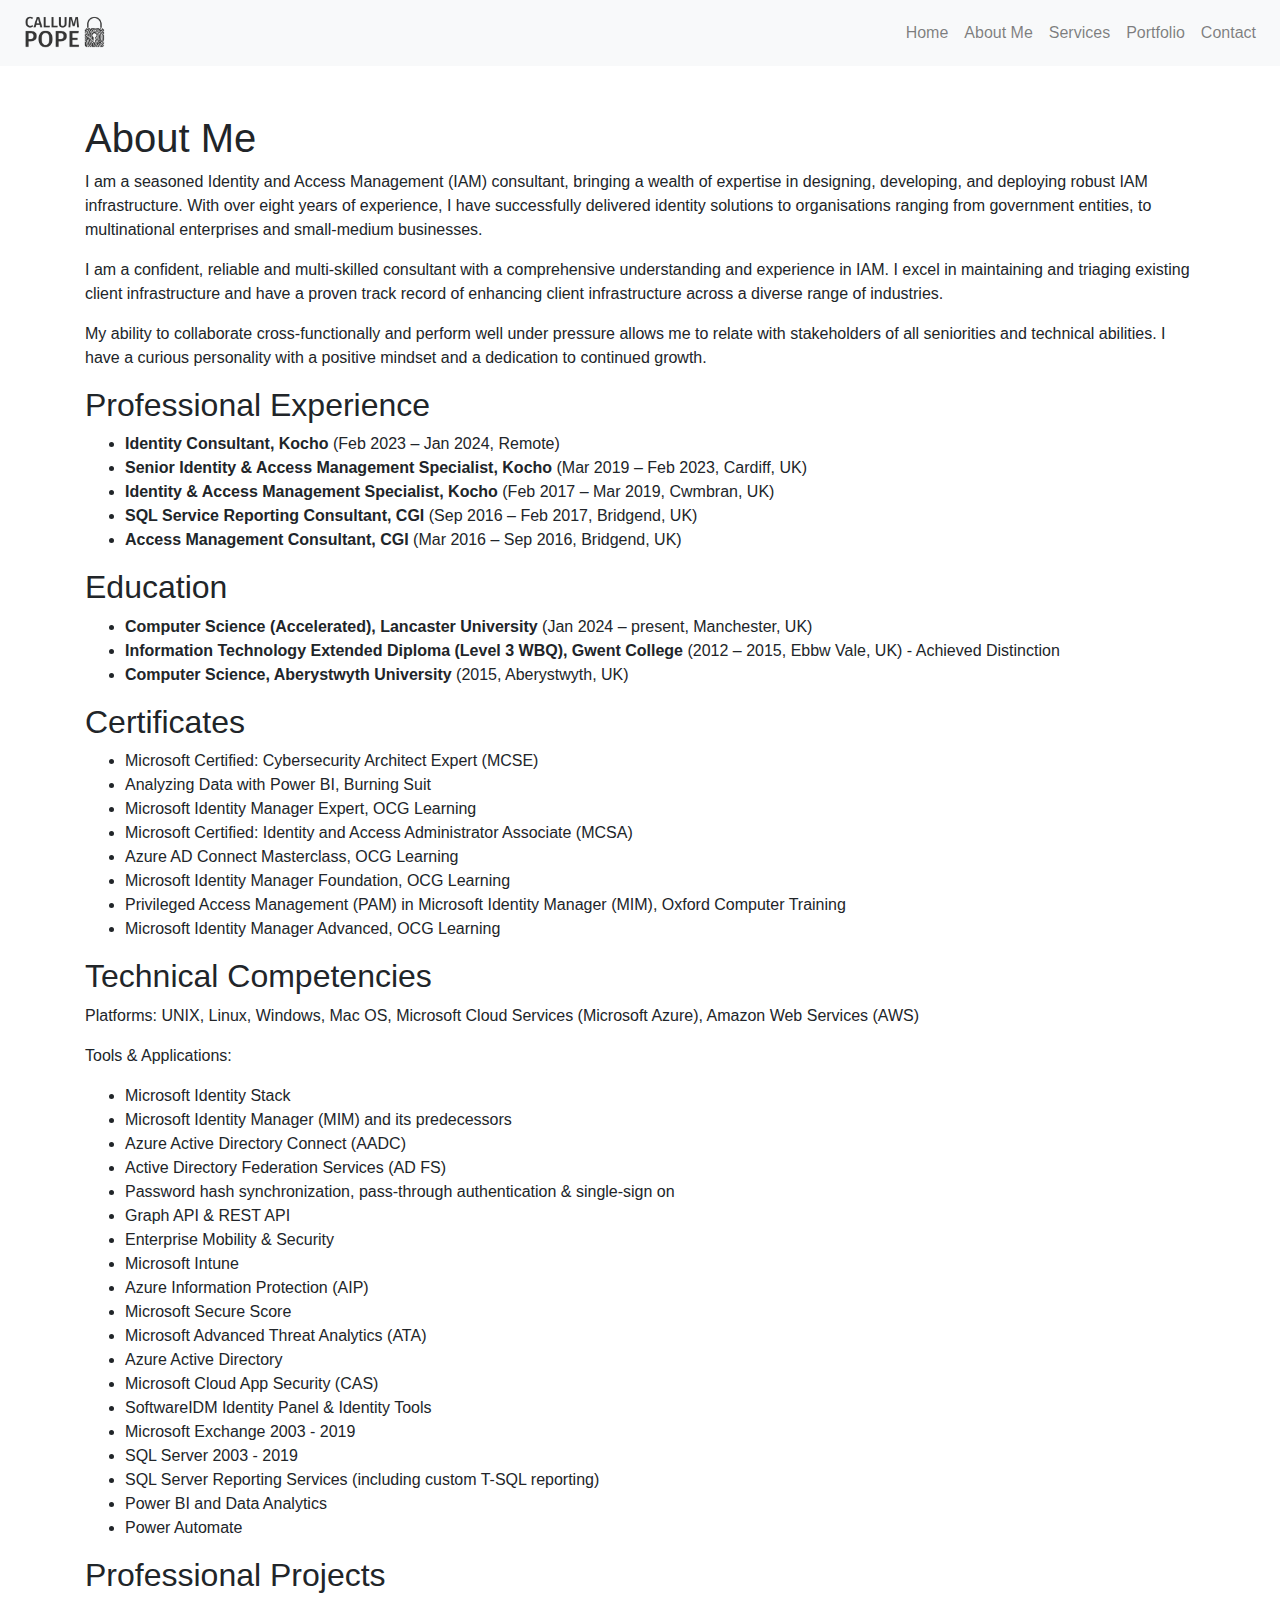
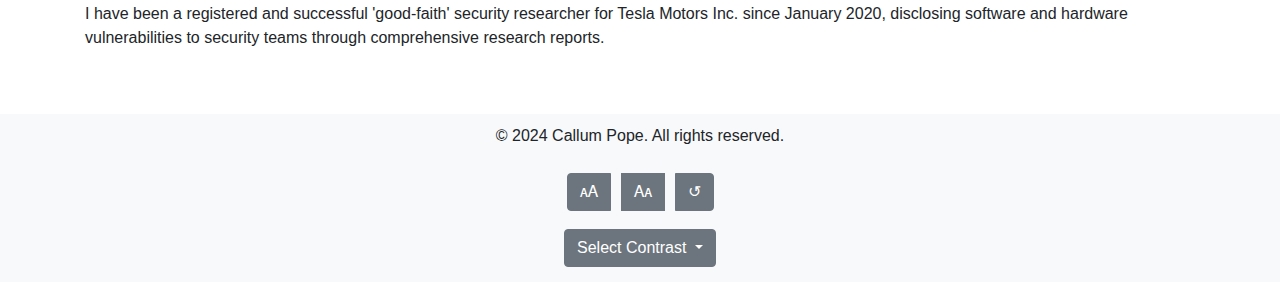
<file: public/ua92-demo/about.html>
<!DOCTYPE html>
<html lang="en">
<head>
    <!-- Meta tags for character set and viewport settings -->
    <meta charset="UTF-8">
    <meta name="viewport" content="width=device-width, initial-scale=1.0">
    <title>About Me - Callum Pope</title>
    <!-- Linking Bootstrap CSS for responsive design and pre-built components -->
    <link rel="stylesheet" href="https://stackpath.bootstrapcdn.com/bootstrap/4.5.2/css/bootstrap.min.css">
    <!-- Linking custom styles for additional styling specific to this project -->
    <link rel="stylesheet" href="styles.css">
</head>
<body>
    <!-- Navigation bar section using Bootstrap classes for layout and styling -->
    <nav class="navbar navbar-expand-lg navbar-light bg-light">
        <!-- Brand logo linking to the homepage -->
        <a class="navbar-brand" href="index.html">
            <img src="assets/images/logo.png" alt="Callum Pope Logo" height="40">
        </a>
        <!-- Button for toggling the navbar menu on smaller screens -->
        <button class="navbar-toggler" type="button" data-toggle="collapse" data-target="#navbarNav" aria-controls="navbarNav" aria-expanded="false" aria-label="Toggle navigation">
            <span class="navbar-toggler-icon"></span>
        </button>
        <!-- Collapsible part of the navbar containing navigation links -->
        <div class="collapse navbar-collapse" id="navbarNav">
            <ul class="navbar-nav ml-auto">
                <!-- Navigation items linking to different pages of the website -->
                <li class="nav-item"><a class="nav-link" href="index.html">Home</a></li>
                <li class="nav-item"><a class="nav-link" href="about.html">About Me</a></li>
                <li class="nav-item"><a class="nav-link" href="services.html">Services</a></li>
                <li class="nav-item"><a class="nav-link" href="portfolio.html">Portfolio</a></li>
                <li class="nav-item"><a class="nav-link" href="contact.html">Contact</a></li>
            </ul>
        </div>
    </nav>

    <!-- Begin main content section for the About Me page here -->
    <div class="container mt-5">
        <div class="row">
            <div class="col-md-12">
                <h1>About Me</h1>
                <!-- Brief introabout my background and expertise -->
                <p>I am a seasoned Identity and Access Management (IAM) consultant, bringing a wealth of expertise in designing, developing, and deploying robust IAM infrastructure. With over eight years of experience, I have successfully delivered identity solutions to organisations ranging from government entities, to multinational enterprises and small-medium businesses.</p>
                <p>I am a confident, reliable and multi-skilled consultant with a comprehensive understanding and experience in IAM. I excel in maintaining and triaging existing client infrastructure and have a proven track record of enhancing client infrastructure across a diverse range of industries.</p>
                <p>My ability to collaborate cross-functionally and perform well under pressure allows me to relate with stakeholders of all seniorities and technical abilities. I have a curious personality with a positive mindset and a dedication to continued growth.</p>

                <h2>Professional Experience</h2>
                <!-- List of my professional experiences with roles and durations -->
                <ul>
                    <li><strong>Identity Consultant, Kocho</strong> (Feb 2023 – Jan 2024, Remote)</li>
                    <li><strong>Senior Identity & Access Management Specialist, Kocho</strong> (Mar 2019 – Feb 2023, Cardiff, UK)</li>
                    <li><strong>Identity & Access Management Specialist, Kocho</strong> (Feb 2017 – Mar 2019, Cwmbran, UK)</li>
                    <li><strong>SQL Service Reporting Consultant, CGI</strong> (Sep 2016 – Feb 2017, Bridgend, UK)</li>
                    <li><strong>Access Management Consultant, CGI</strong> (Mar 2016 – Sep 2016, Bridgend, UK)</li>
                </ul>

                <h2>Education</h2>
                <!-- List of my educational qualifications with institutions and the durations -->
                <ul>
                    <li><strong>Computer Science (Accelerated), Lancaster University</strong> (Jan 2024 – present, Manchester, UK)</li>
                    <li><strong>Information Technology Extended Diploma (Level 3 WBQ), Gwent College</strong> (2012 – 2015, Ebbw Vale, UK) - Achieved Distinction</li>
                    <li><strong>Computer Science, Aberystwyth University</strong> (2015, Aberystwyth, UK)</li>
                </ul>

                <h2>Certificates</h2>
                <!-- List of my professional certifications -->
                <ul>
                    <li>Microsoft Certified: Cybersecurity Architect Expert (MCSE)</li>
                    <li>Analyzing Data with Power BI, Burning Suit</li>
                    <li>Microsoft Identity Manager Expert, OCG Learning</li>
                    <li>Microsoft Certified: Identity and Access Administrator Associate (MCSA)</li>
                    <li>Azure AD Connect Masterclass, OCG Learning</li>
                    <li>Microsoft Identity Manager Foundation, OCG Learning</li>
                    <li>Privileged Access Management (PAM) in Microsoft Identity Manager (MIM), Oxford Computer Training</li>
                    <li>Microsoft Identity Manager Advanced, OCG Learning</li>
                </ul>

                <h2>Technical Competencies</h2>
                <!-- List of my technical skills here -->
                <p>Platforms: UNIX, Linux, Windows, Mac OS, Microsoft Cloud Services (Microsoft Azure), Amazon Web Services (AWS)</p>
                <p>Tools & Applications:</p>
                <ul>
                    <li>Microsoft Identity Stack</li>
                    <li>Microsoft Identity Manager (MIM) and its predecessors</li>
                    <li>Azure Active Directory Connect (AADC)</li>
                    <li>Active Directory Federation Services (AD FS)</li>
                    <li>Password hash synchronization, pass-through authentication & single-sign on</li>
                    <li>Graph API & REST API</li>
                    <li>Enterprise Mobility & Security</li>
                    <li>Microsoft Intune</li>
                    <li>Azure Information Protection (AIP)</li>
                    <li>Microsoft Secure Score</li>
                    <li>Microsoft Advanced Threat Analytics (ATA)</li>
                    <li>Azure Active Directory</li>
                    <li>Microsoft Cloud App Security (CAS)</li>
                    <li>SoftwareIDM Identity Panel & Identity Tools</li>
                    <li>Microsoft Exchange 2003 - 2019</li>
                    <li>SQL Server 2003 - 2019</li>
                    <li>SQL Server Reporting Services (including custom T-SQL reporting)</li>
                    <li>Power BI and Data Analytics</li>
                    <li>Power Automate</li>
                </ul>

                <h2>Professional Projects</h2>
                <!-- Description of notable professional projects just to flex more -->
                <p>I have been a registered and successful 'good-faith' security researcher for Tesla Motors Inc. since January 2020, disclosing software and hardware vulnerabilities to security teams through comprehensive research reports.</p>
            </div>
        </div>
    </div>

    <!-- Footer section with our accessibility controls -->
    <footer class="text-center mt-5">
        <p>&copy; 2024 Callum Pope. All rights reserved.</p>
        <div id="accessibility">
            <!-- Text size control buttons -->
            <div class="btn-group" role="group" aria-label="Text size controls">
                <!-- Button to increase text size -->
                <button type="button" class="btn btn-secondary" onclick="increaseTextSize()">🗚</button>
                <!-- Button to decrease text size -->
                <button type="button" class="btn btn-secondary" onclick="decreaseTextSize()">🗛</button>
                <!-- Button to reset text size to default -->
                <button type="button" class="btn btn-secondary" onclick="resetTextSize()">↺</button>
            </div>
            <!-- Dropdown for selecting contrast scheme -->
            <div class="dropdown mt-2">
                <button class="btn btn-secondary dropdown-toggle" type="button" id="dropdownMenuButton" data-toggle="dropdown" aria-haspopup="true" aria-expanded="false">
                    Select Contrast
                </button>
                <div class="dropdown-menu" aria-labelledby="dropdownMenuButton"><!-- Same as before, standard boostrap dropdown with our colour schemes for accessibility -->
                    <button class="dropdown-item" onclick="changeColorScheme('default')">Default Scheme</button>
                    <button class="dropdown-item" onclick="changeColorScheme('high-contrast-1')">High Contrast - Yellow on Black</button>
                    <button class="dropdown-item" onclick="changeColorScheme('high-contrast-2')">High Contrast - Black on Orange</button>
                    <button class="dropdown-item" onclick="changeColorScheme('high-contrast-3')">High Contrast - Black on Green</button>
                    <button class="dropdown-item" onclick="changeColorScheme('high-contrast-4')">High Contrast - White on Purple</button>
                </div>
            </div>
        </div>
    </footer>

    <!-- Including jQuery for Bootstrap plugins -->
    <script src="https://code.jquery.com/jquery-3.5.1.min.js"></script>
    <!-- Including Popper.js for Bootstrap tooltips and popovers -->
    <script src="https://cdn.jsdelivr.net/npm/@popperjs/core@2.9.2/dist/umd/popper.min.js"></script>
    <!-- Including Bootstrap JS for functionality -->
    <script src="https://stackpath.bootstrapcdn.com/bootstrap/4.5.2/js/bootstrap.bundle.min.js"></script>
    <!-- Including custom JS file -->
    <script src="assets/js/scripts.js"></script>
</body>
</html>
</file>
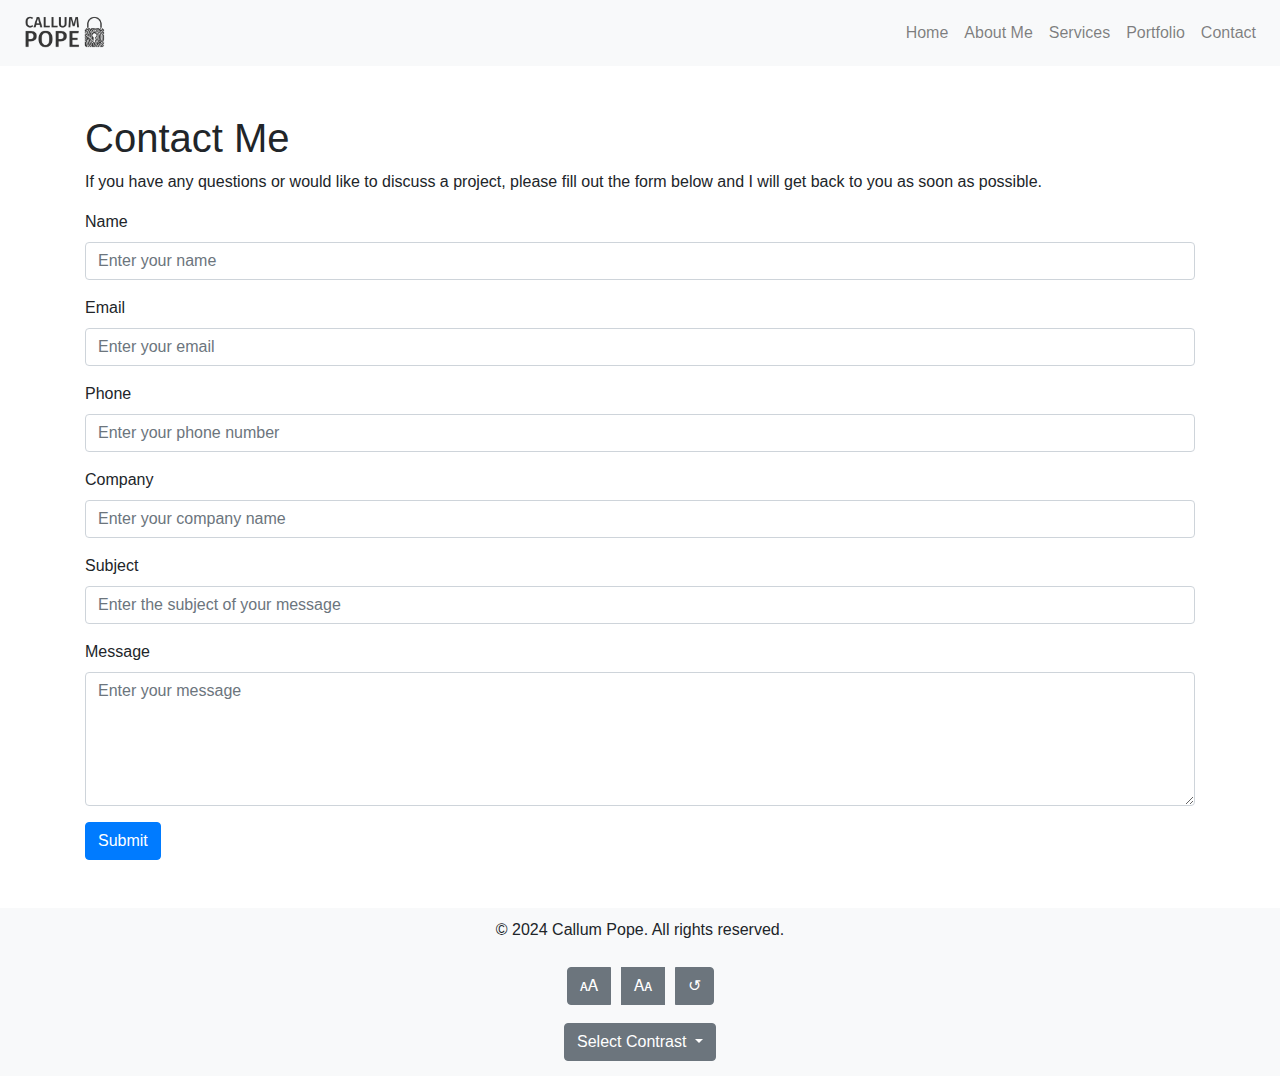
<file: public/ua92-demo/contact.html>
<!DOCTYPE html>
<html lang="en">
<head>
    <!-- Meta tags for character set and viewport settings -->
    <meta charset="UTF-8">
    <meta name="viewport" content="width=device-width, initial-scale=1.0">
    <title>Contact - Callum Pope</title>
    <!-- Linking Bootstrap CSS for responsive design and pre-built components -->
    <link rel="stylesheet" href="https://stackpath.bootstrapcdn.com/bootstrap/4.5.2/css/bootstrap.min.css">
    <!-- Linking custom styles for additional styling specific to this project -->
    <link rel="stylesheet" href="styles.css">
</head>
<body>
    <!-- Navigation bar section using Bootstrap classes for layout and styling -->
    <nav class="navbar navbar-expand-lg navbar-light bg-light">
        <!--Brand logo linking to the homepage -->
        <a class="navbar-brand" href="index.html">
            <img src="assets/images/logo.png" alt="Callum Pope Logo" height="40">
        </a>
        <!-- Button for toggling the navbar menu on smaller screens -->
        <button class="navbar-toggler" type="button" data-toggle="collapse" data-target="#navbarNav" aria-controls="navbarNav" aria-expanded="false" aria-label="Toggle navigation">
            <span class="navbar-toggler-icon"></span>
        </button>
        <!-- Collapsible part of the navbar containing navigation links -->
        <div class="collapse navbar-collapse" id="navbarNav">
            <ul class="navbar-nav ml-auto">
                <!-- Navigation items linking to different pages of the website -->
                <li class="nav-item"><a class="nav-link" href="index.html">Home</a></li>
                <li class="nav-item"><a class="nav-link" href="about.html">About Me</a></li>
                <li class="nav-item"><a class="nav-link" href="services.html">Services</a></li>
                <li class="nav-item"><a class="nav-link" href="portfolio.html">Portfolio</a></li>
                <li class="nav-item"><a class="nav-link" href="contact.html">Contact</a></li>
            </ul>
        </div>
    </nav>

    <!-- Main content section for the Contact Me page -->
    <div class="container mt-5">
        <div class="row">
            <div class="col-md-12">
                <h1>Contact Me</h1>
                <!-- Brief introduction and instructions for contacting -->
                <p>If you have any questions or would like to discuss a project, please fill out the form below and I will get back to you as soon as possible.</p>
                <!-- Contact form with various input fields -->
                <form id="contactForm">
                    <!-- Name input field. Freetext. Has placeholder text. -->
                    <div class="form-group">
                        <label for="name">Name</label>
                        <input type="text" class="form-control" id="name" placeholder="Enter your name" required>
                    </div>
                    <!-- Email input field. Standard bootstrap validation restrictions apply (needs @) -->
                    <div class="form-group">
                        <label for="email">Email</label>
                        <input type="email" class="form-control" id="email" placeholder="Enter your email" required>
                    </div>
                    <!-- Phone input field. As above, standard bootstrap validation resitrctions for tel inputs -->
                    <div class="form-group">
                        <label for="phone">Phone</label>
                        <input type="tel" class="form-control" id="phone" placeholder="Enter your phone number">
                    </div>
                    <!-- Company input field. Free text and with placeholder text also. -->
                    <div class="form-group">
                        <label for="company">Company</label>
                        <input type="text" class="form-control" id="company" placeholder="Enter your company name">
                    </div>
                    <!-- Subject input field. Free text and with placeholder text also. -->
                    <div class="form-group">
                        <label for="subject">Subject</label>
                        <input type="text" class="form-control" id="subject" placeholder="Enter the subject of your message" required>
                    </div>
                    <!-- Main message field. Free text and with placeholder text also. -->
                    <div class="form-group">
                        <label for="message">Message</label>
                        <textarea class="form-control" id="message" rows="5" placeholder="Enter your message" required></textarea>
                    </div>
                    <!-- Submit button -->
                    <button type="submit" class="btn btn-primary">Submit</button>
                </form>
            </div>
        </div>
    </div>

    <!-- Modal for submission confirmation -->
    <div class="modal fade" id="submitModal" tabindex="-1" aria-labelledby="submitModalLabel" aria-hidden="true">
        <div class="modal-dialog">
            <div class="modal-content">
                <!-- Modal header with close button -->
                <div class="modal-header">
                    <h5 class="modal-title" id="submitModalLabel">Thank You!</h5>
                    <button type="button" class="close" data-dismiss="modal" aria-label="Close">
                        <span aria-hidden="true">&times;</span>
                    </button>
                </div>
                <!-- Modal body with confirmation message -->
                <div class="modal-body">
                    Your message has been successfully sent. I will get back to you as soon as possible.
                </div>
                <!-- Bootstrap modal footer with close button -->
                <div class="modal-footer">
                    <button type="button" class="btn btn-secondary" data-dismiss="modal">Close</button>
                </div>
            </div>
        </div>
    </div>

    <!-- Footer section with accessibility controls -->
    <footer class="text-center mt-5">
        <p>&copy; 2024 Callum Pope. All rights reserved.</p>
        <div id="accessibility">
            <!-- Text size control buttons -->
            <div class="btn-group" role="group" aria-label="Text size controls">
                <!-- Button to increase text size -->
                <button type="button" class="btn btn-secondary" onclick="increaseTextSize()">🗚</button>
                <!-- Button to decrease text size -->
                <button type="button" class="btn btn-secondary" onclick="decreaseTextSize()">🗛</button>
                <!-- Button to reset text size to default -->
                <button type="button" class="btn btn-secondary" onclick="resetTextSize()">↺</button>
            </div>
            <!-- Dropdown for selecting contrast scheme -->
            <div class="dropdown mt-2">
                <button class="btn btn-secondary dropdown-toggle" type="button" id="dropdownMenuButton" data-toggle="dropdown" aria-haspopup="true" aria-expanded="false">
                    Select Contrast
                </button>
                <div class="dropdown-menu" aria-labelledby="dropdownMenuButton"> <!-- same deal as before, this is a standard bootstrap dropdown with colour schemes for contrast accessibility -->
                    <button class="dropdown-item" onclick="changeColorScheme('default')">Default Scheme</button>
                    <button class="dropdown-item" onclick="changeColorScheme('high-contrast-1')">High Contrast - Yellow on Black</button>
                    <button class="dropdown-item" onclick="changeColorScheme('high-contrast-2')">High Contrast - Black on Orange</button>
                    <button class="dropdown-item" onclick="changeColorScheme('high-contrast-3')">High Contrast - Black on Green</button>
                    <button class="dropdown-item" onclick="changeColorScheme('high-contrast-4')">High Contrast - White on Purple</button>
                </div>
            </div>
        </div>
    </footer>

    <!-- Including jQuery for Bootstrap plugins -->
    <script src="https://code.jquery.com/jquery-3.5.1.min.js"></script>
    <!-- Including Popper.js for Bootstrap tooltips and popovers -->
    <script src="https://cdn.jsdelivr.net/npm/@popperjs/core@2.9.2/dist/umd/popper.min.js"></script>
    <!-- Including Bootstrap JS for functionality -->
    <script src="https://stackpath.bootstrapcdn.com/bootstrap/4.5.2/js/bootstrap.bundle.min.js"></script>
    <!-- Custom JS for handling form submission and modal display -->
    <script>
        // Handle form submission. NOTE: I'd add more code here to call a script and send the email but I don't actually want the submit button to work since we're publishing it (bot spam even with captchas!) so instead I am faking it with a pop-up modal.
        $('#contactForm').on('submit', function(event) {
            event.preventDefault(); // Prevent default form submission
            // Display our modal
            $('#submitModal').modal('show');
            // Reset the form
            $('#contactForm')[0].reset();
        });
    </script>
    <!-- Including custom JS file -->
    <script src="assets/js/scripts.js"></script>
</body>
</html>
</file>
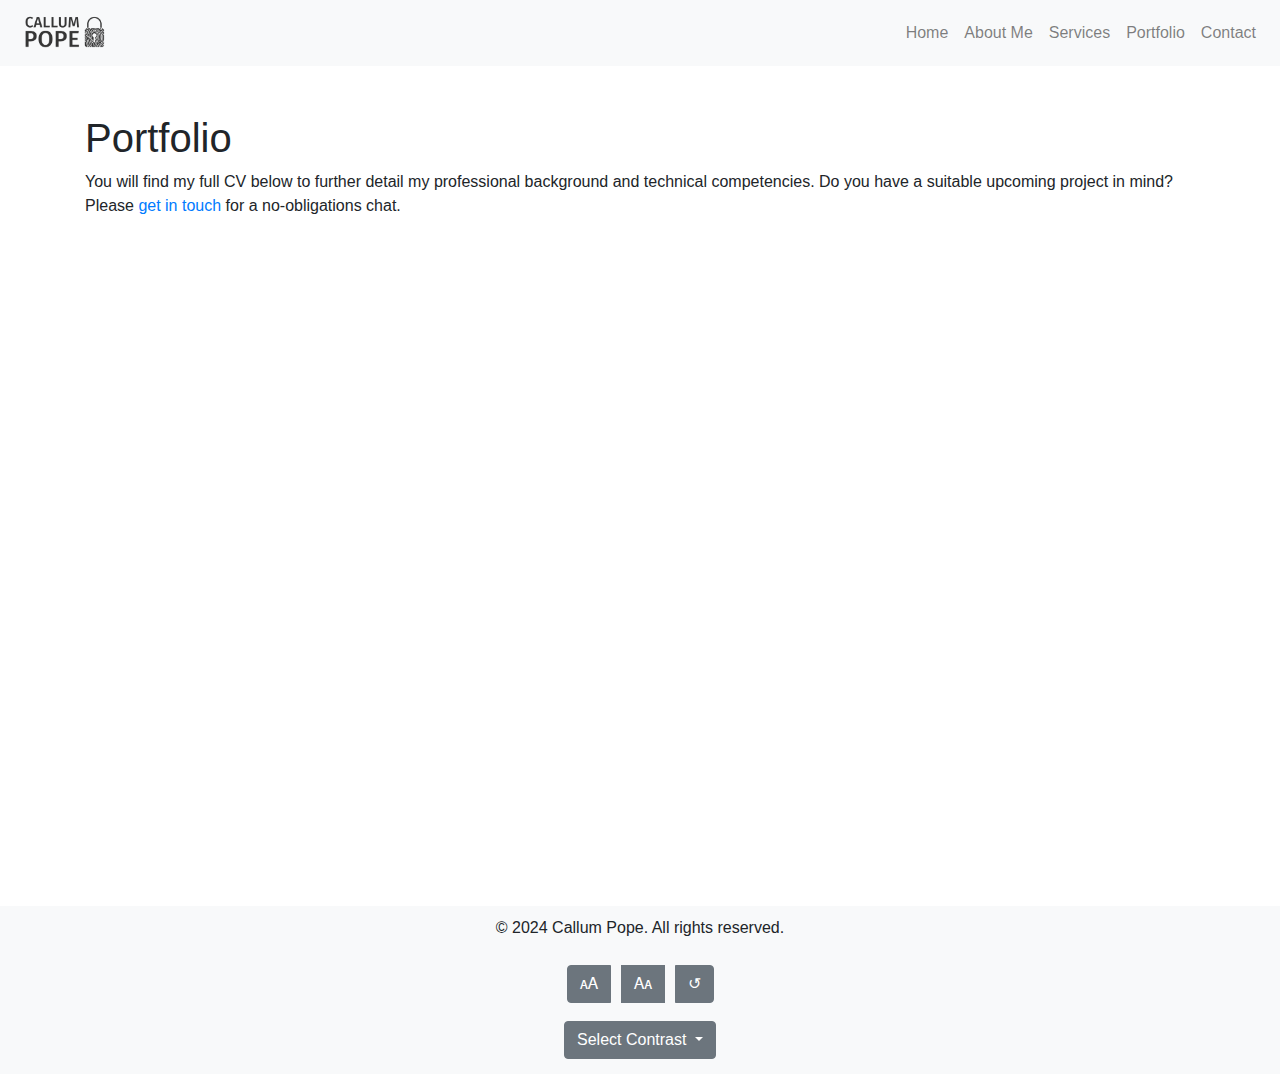
<file: public/ua92-demo/portfolio.html>
<!DOCTYPE html>
<html lang="en">
<head>
    <!-- Meta tags for character set and viewport settings -->
    <meta charset="UTF-8">
    <meta name="viewport" content="width=device-width, initial-scale=1.0">
    <title>Portfolio - Callum Pope</title>
    <!-- Linking Bootstrap CSS for responsive design and pre-built components -->
    <link rel="stylesheet" href="https://stackpath.bootstrapcdn.com/bootstrap/4.5.2/css/bootstrap.min.css">
    <!-- Linking custom styles for additional styling specific to this project -->
    <link rel="stylesheet" href="styles.css">
</head>
<body>
    <!-- Navigation bar section using Bootstrap classes for layout and styling -->
    <nav class="navbar navbar-expand-lg navbar-light bg-light">
        <!--brand logo linking to the homepage -->
        <a class="navbar-brand" href="index.html">
            <img src="assets/images/logo.png" alt="Callum Pope Logo" height="40">
        </a>
        <!-- Button for toggling the navbar menu on smaller screens -->
        <button class="navbar-toggler" type="button" data-toggle="collapse" data-target="#navbarNav" aria-controls="navbarNav" aria-expanded="false" aria-label="Toggle navigation">
            <span class="navbar-toggler-icon"></span>
        </button>
        <!-- Collapsible part of the navbar containing navigation links -->
        <div class="collapse navbar-collapse" id="navbarNav">
            <ul class="navbar-nav ml-auto">
                <!-- Navigation items linking to different pages of the website -->
                <li class="nav-item"><a class="nav-link" href="index.html">Home</a></li>
                <li class="nav-item"><a class="nav-link" href="about.html">About Me</a></li>
                <li class="nav-item"><a class="nav-link" href="services.html">Services</a></li>
                <li class="nav-item"><a class="nav-link" href="portfolio.html">Portfolio</a></li>
                <li class="nav-item"><a class="nav-link" href="contact.html">Contact</a></li>
            </ul>
        </div>
    </nav>

    <!-- Main content section for the portfolio page -->
    <div class="container mt-5">
        <div class="row">
            <div class="col-md-12">
                <h1>Portfolio</h1>
                <!-- Brief description and "call to action" for the portfolio page -->
                <p>You will find my full CV below to further detail my professional background and technical competencies. Do you have a suitable upcoming project in mind? Please <a href="contact.html">get in touch</a> for a no-obligations chat.</p>
                <!-- Somewhat responsive embedded PDF viewer for displaying the CV. Seems to work OK on mobile from intiial testing? -->
                <div class="embed-responsive embed-responsive-16by9">
                    <iframe class="embed-responsive-item" src="assets/pdf/cv.pdf" allowfullscreen></iframe>
                </div>
            </div>
        </div>
    </div>

    <!-- Footer section with accessibility controls -->
    <footer class="text-center mt-5">
        <p>&copy; 2024 Callum Pope. All rights reserved.</p>
        <div id="accessibility">
            <!-- Text size control buttons -->
            <div class="btn-group" role="group" aria-label="Text size controls">
                <!-- Button to increase text size -->
                <button type="button" class="btn btn-secondary" onclick="increaseTextSize()">🗚</button>
                <!-- Button to decrease text size -->
                <button type="button" class="btn btn-secondary" onclick="decreaseTextSize()">🗛</button>
                <!-- Button to reset text size to default -->
                <button type="button" class="btn btn-secondary" onclick="resetTextSize()">↺</button>
            </div>
            <!-- Dropdown for selecting contrast scheme -->
            <div class="dropdown mt-2">
                <button class="btn btn-secondary dropdown-toggle" type="button" id="dropdownMenuButton" data-toggle="dropdown" aria-haspopup="true" aria-expanded="false">
                    Select Contrast
                </button>
                <div class="dropdown-menu" aria-labelledby="dropdownMenuButton"> <!-- Bootstrap button dropdown as before-->
                    <button class="dropdown-item" onclick="changeColorScheme('default')">Default Scheme</button> <!-- Adding items for each scheme -->
                    <button class="dropdown-item" onclick="changeColorScheme('high-contrast-1')">High Contrast - Yellow on Black</button>
                    <button class="dropdown-item" onclick="changeColorScheme('high-contrast-2')">High Contrast - Black on Orange</button>
                    <button class="dropdown-item" onclick="changeColorScheme('high-contrast-3')">High Contrast - Black on Green</button>
                    <button class="dropdown-item" onclick="changeColorScheme('high-contrast-4')">High Contrast - White on Purple</button>
                </div>
            </div>
        </div>
    </footer>

    <!-- Including jQuery for Bootstrap plugins -->
    <script src="https://code.jquery.com/jquery-3.5.1.min.js"></script>
    <!-- Including Popper.js for Bootstrap tooltips and popovers -->
    <script src="https://cdn.jsdelivr.net/npm/@popperjs/core@2.9.2/dist/umd/popper.min.js"></script>
    <!-- Including Bootstrap JS for functionality -->
    <script src="https://stackpath.bootstrapcdn.com/bootstrap/4.5.2/js/bootstrap.bundle.min.js"></script>
    <!-- Including custom JS file -->
    <script src="assets/js/scripts.js"></script>
</body>
</html>
</file>
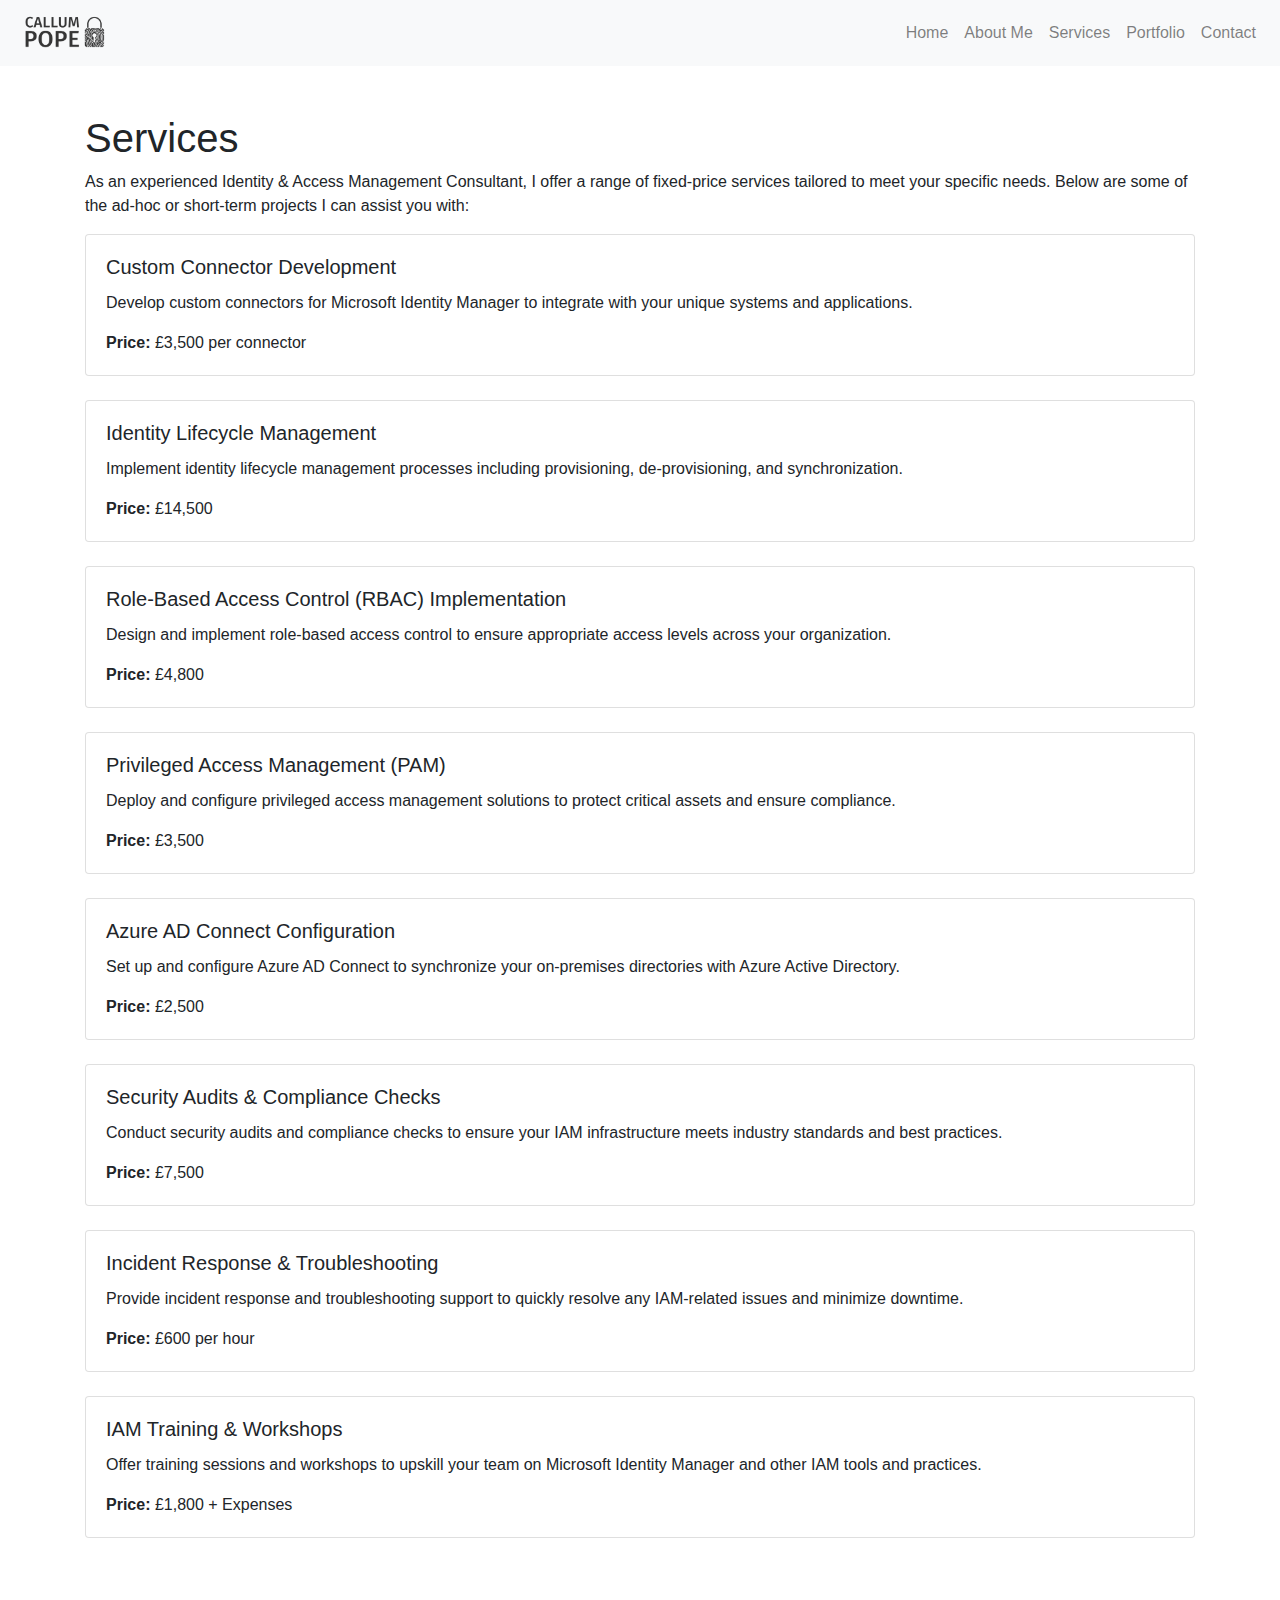
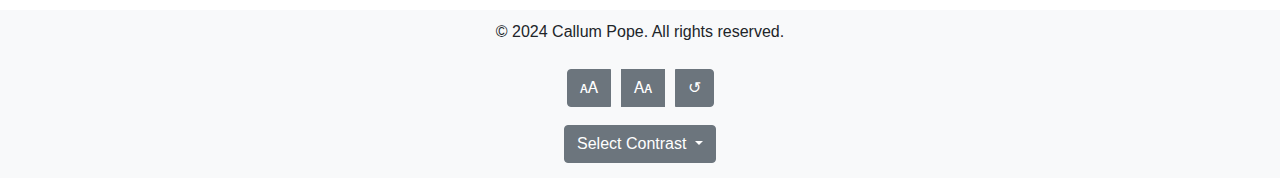
<file: public/ua92-demo/services.html>
<!DOCTYPE html>
<html lang="en">
<head>
    <!-- Meta tags for character set and viewport settings -->
    <meta charset="UTF-8">
    <meta name="viewport" content="width=device-width, initial-scale=1.0">
    <title>Services - Callum Pope</title>
    <!-- Linking Bootstrap CSS for responsive design and pre-built components -->
    <link rel="stylesheet" href="https://stackpath.bootstrapcdn.com/bootstrap/4.5.2/css/bootstrap.min.css">
    <!-- Linking custom styles for additional styling specific to this project -->
    <link rel="stylesheet" href="styles.css">
</head>
<body>
    <!-- Navigation bar section using Bootstrap classes for layout and styling -->
    <nav class="navbar navbar-expand-lg navbar-light bg-light">
        <!-- "Brand" logo linking to the homepage -->
        <a class="navbar-brand" href="index.html">
            <img src="assets/images/logo.png" alt="Callum Pope Logo" height="40">
        </a>
        <!-- Button for toggling the navbar menu on smaller screens -->
        <button class="navbar-toggler" type="button" data-toggle="collapse" data-target="#navbarNav" aria-controls="navbarNav" aria-expanded="false" aria-label="Toggle navigation">
            <span class="navbar-toggler-icon"></span>
        </button>
        <!-- Collapsible part of the navbar containing navigation links -->
        <div class="collapse navbar-collapse" id="navbarNav">
            <ul class="navbar-nav ml-auto">
                <!-- Navigation items linking to different pages of the website -->
                <li class="nav-item"><a class="nav-link" href="index.html">Home</a></li>
                <li class="nav-item"><a class="nav-link" href="about.html">About Me</a></li>
                <li class="nav-item"><a class="nav-link" href="services.html">Services</a></li>
                <li class="nav-item"><a class="nav-link" href="portfolio.html">Portfolio</a></li>
                <li class="nav-item"><a class="nav-link" href="contact.html">Contact</a></li>
            </ul>
        </div>
    </nav>

    <!-- Main content section for the Services page -->
    <div class="container mt-5">
        <div class="row">
            <div class="col-md-12">
                <h1>Services</h1>
                <!-- Brief introduction to the ad-hoc services offered -->
                <p>As an experienced Identity & Access Management Consultant, I offer a range of fixed-price services tailored to meet your specific needs. Below are some of the ad-hoc or short-term projects I can assist you with:</p>

                <!-- Card for Custom Connector Development service -->
                <div class="card mb-4">
                    <div class="card-body">
                        <h5 class="card-title">Custom Connector Development</h5>
                        <p class="card-text">Develop custom connectors for Microsoft Identity Manager to integrate with your unique systems and applications.</p>
                        <p class="card-text"><strong>Price:</strong> £3,500 per connector</p>
                    </div>
                </div>

                <!-- Card for Identity Lifecycle Management service -->
                <div class="card mb-4">
                    <div class="card-body">
                        <h5 class="card-title">Identity Lifecycle Management</h5>
                        <p class="card-text">Implement identity lifecycle management processes including provisioning, de-provisioning, and synchronization.</p>
                        <p class="card-text"><strong>Price:</strong> £14,500</p>
                    </div>
                </div>

                <!-- Card for Role-Based Access Control (RBAC) Implementation service -->
                <div class="card mb-4">
                    <div class="card-body">
                        <h5 class="card-title">Role-Based Access Control (RBAC) Implementation</h5>
                        <p class="card-text">Design and implement role-based access control to ensure appropriate access levels across your organization.</p>
                        <p class="card-text"><strong>Price:</strong> £4,800</p>
                    </div>
                </div>

                <!-- Card for Privileged Access Management (PAM) service -->
                <div class="card mb-4">
                    <div class="card-body">
                        <h5 class="card-title">Privileged Access Management (PAM)</h5>
                        <p class="card-text">Deploy and configure privileged access management solutions to protect critical assets and ensure compliance.</p>
                        <p class="card-text"><strong>Price:</strong> £3,500</p>
                    </div>
                </div>

                <!-- Card for Azure AD Connect Configuration service -->
                <div class="card mb-4">
                    <div class="card-body">
                        <h5 class="card-title">Azure AD Connect Configuration</h5>
                        <p class="card-text">Set up and configure Azure AD Connect to synchronize your on-premises directories with Azure Active Directory.</p>
                        <p class="card-text"><strong>Price:</strong> £2,500</p>
                    </div>
                </div>

                <!-- Card for Security Audits & Compliance Checks service -->
                <div class="card mb-4">
                    <div class="card-body">
                        <h5 class="card-title">Security Audits & Compliance Checks</h5>
                        <p class="card-text">Conduct security audits and compliance checks to ensure your IAM infrastructure meets industry standards and best practices.</p>
                        <p class="card-text"><strong>Price:</strong> £7,500</p>
                    </div>
                </div>

                <!-- Card for Incident Response & Troubleshooting service -->
                <div class="card mb-4">
                    <div class="card-body">
                        <h5 class="card-title">Incident Response & Troubleshooting</h5>
                        <p class="card-text">Provide incident response and troubleshooting support to quickly resolve any IAM-related issues and minimize downtime.</p>
                        <p class="card-text"><strong>Price:</strong> £600 per hour</p>
                    </div>
                </div>

                <!-- Card for IAM Training & Workshops service -->
                <div class="card mb-4">
                    <div class="card-body">
                        <h5 class="card-title">IAM Training & Workshops</h5>
                        <p class="card-text">Offer training sessions and workshops to upskill your team on Microsoft Identity Manager and other IAM tools and practices.</p>
                        <p class="card-text"><strong>Price:</strong> £1,800 + Expenses</p>
                    </div>
                </div>
            </div>
        </div>
    </div>

    <!-- Footer section with accessibility controls -->
    <footer class="text-center mt-5">
        <p>&copy; 2024 Callum Pope. All rights reserved.</p>
        <div id="accessibility">
            <!-- Text size control buttons -->
            <div class="btn-group" role="group" aria-label="Text size controls">
                <!-- Button to increase text size -->
                <button type="button" class="btn btn-secondary" onclick="increaseTextSize()">🗚</button>
                <!-- Button to decrease text size -->
                <button type="button" class="btn btn-secondary" onclick="decreaseTextSize()">🗛</button>
                <!-- Button to reset text size to default -->
                <button type="button" class="btn btn-secondary" onclick="resetTextSize()">↺</button>
            </div>
            <!-- Dropdown for selecting contrast scheme -->
            <div class="dropdown mt-2">
                <button class="btn btn-secondary dropdown-toggle" type="button" id="dropdownMenuButton" data-toggle="dropdown" aria-haspopup="true" aria-expanded="false">
                    Select Contrast
                </button>
                <div class="dropdown-menu" aria-labelledby="dropdownMenuButton"><!-- same as before.... standard boostrap dropdown for accessible colour schemes -->
                    <button class="dropdown-item" onclick="changeColorScheme('default')">Default Scheme</button>
                    <button class="dropdown-item" onclick="changeColorScheme('high-contrast-1')">High Contrast - Yellow on Black</button>
                    <button class="dropdown-item" onclick="changeColorScheme('high-contrast-2')">High Contrast - Black on Orange</button>
                    <button class="dropdown-item" onclick="changeColorScheme('high-contrast-3')">High Contrast - Black on Green</button>
                    <button class="dropdown-item" onclick="changeColorScheme('high-contrast-4')">High Contrast - White on Purple</button>
                </div>
            </div>
        </div>
    </footer>

    <!-- Including jQuery for Bootstrap plugins -->
    <script src="https://code.jquery.com/jquery-3.5.1.min.js"></script>
    <!-- Including Popper.js for Bootstrap tooltips and popovers -->
    <script src="https://cdn.jsdelivr.net/npm/@popperjs/core@2.9.2/dist/umd/popper.min.js"></script>
    <!-- Including Bootstrap JS for functionality -->
    <script src="https://stackpath.bootstrapcdn.com/bootstrap/4.5.2/js/bootstrap.bundle.min.js"></script>
    <!-- Including custom JS file -->
    <script src="assets/js/scripts.js"></script>
</body>
</html>
</file>
<file: public/ua92-demo/styles.css>
/* styles.css */
/* This is the 'main' CSS for the Callum Pope portfolio website */

/* Video Header Styling */
/* This section styles the video header */
.video-header {
    position: relative; /* Positioning the video header relative to its normal position */
    background: #000; /* Setting the background color to black */
    color: #fff; /* Setting the text color to white */
    height: 50vh; /* Setting the height of the video header to 50% of the viewport height */
    min-height: 25rem; /* Minimum height of 25 rem units after some trial and error */
    width: 100%; /* Full width */
    overflow: hidden; /* Hiding overflow content */
}

/* Styles for the video element inside the header */
.video-header video {
    position: absolute; /* Positioning the video absolutely within the header */
    top: 50%; /* Centering the video vertically */
    left: 50%; /* Centering the video horizontally */
    min-width: 100%; /* Minimum width of 100% of the parent */
    min-height: 100%; /* Minimum height of 100% of the parent */
    width: auto; /* Width set to auto to maintain aspect ratio */
    height: auto; /* Height set to auto to maintain aspect ratio */
    z-index: 0; /* Setting the stacking order to ensure the video is behind other elements */
    -ms-transform: translateX(-50%) translateY(-50%); /* Centering the video for internet explroer */
    -moz-transform: translateX(-50%) translateY(-50%); /* Centering the video for firefox */
    -webkit-transform: translateX(-50%) translateY(-50%); /* Centering the video for safari */
    transform: translateX(-50%) translateY(-50%); /* Centering the video for literally any modern browser */
}

/* Styles for the container inside the video header */
.video-header .container {
    position: relative; /* Positioning the container relative to its normal position */
    z-index: 2; /* Setting the stacking order to ensure the container is above the video and overlay */
}

/* Styles for the overlay inside the video header */
.video-header .overlay {
    position: absolute; /* Positioning the overlay absolutely within the header */
    top: 0; /* Positioning the overlay at the top */
    left: 0; /* Positioning the overlay at the left */
    height: 100%; /* Full height of the parent */
    width: 100%; /* Full width of the parent */
    background: rgba(0, 0, 0, 0.5); /* Black background with 50% opacity */
    z-index: 1; /* Setting the stacking order to ensure the overlay is above the video but below the text */
}

/* Slick Carousel Styling */
/* Styling the images inside the client carousel */
.client-carousel img {
    width: 100%; /* Full width of the parent */
    height: 100%; /* Full height of the parent */
    max-height: 50px; /* Maximum height of 50 pixels */
    object-fit: contain; /* Ensuring the image scales nicely within its container */
}

/* General body styling */
body {
    font-family: 'Segoe UI', Tahoma, Geneva, Verdana, sans-serif; /* Setting the font family for the body */
}

/* Navbar styling */
.navbar {
    margin-bottom: 20px; /* Adding bottom margin to the navbar */
}

/* Footer styling */
footer {
    background-color: #f8f9fa; /* Setting the background color to light grey */
    padding: 10px 0; /* Adding vertical padding */
}

/* Headings styling */
h1, h2, h3, h4, h5, h6 {
    font-family: 'Segoe UI', Tahoma, Geneva, Verdana, sans-serif; /* Setting the font family for headings */
}

/* Container margin */
.container {
    margin-top: 20px; /* Adding top margin to the container */
}

/* Accessibility section styling */
#accessibility {
    margin-top: 20px; /* Adding top margin to the accessibility section */
}

/* Button and select styling inside the accessibility section */
#accessibility button, #accessibility select {
    margin: 5px; /* Adding margin around buttons and select elements */
}

/* High Contrast Styles */
/* Defining styles for high contrast schemes */
/* Just to note, I am using !important here to override any css conflicts with default bootstrap since this was causing issues  */
.high-contrast-1 body,
.high-contrast-1 .bg-light,
.high-contrast-1 .jumbotron,
.high-contrast-1 footer {
    background-color: #000 !important; /* Setting the background color to black */
    color: #FFD700 !important; /* Setting the text color to yellow */
}
.high-contrast-1 .card-body {
    background-color: #000 !important; /* Setting the background color of card body to black */
    color: #FFD700 !important; /* Setting the text color to yellow */
}
.high-contrast-1 .navbar-toggler {
    border-color: #FFD700 !important; /* Setting the border color of the navbar toggler to yellow */
}

.high-contrast-2 body,
.high-contrast-2 .bg-light,
.high-contrast-2 .jumbotron,
.high-contrast-2 footer {
    background-color: #FFA500 !important; /* Setting the background color to orange */
    color: #000 !important; /* Setting the text color to black */
}
.high-contrast-2 .card-body {
    background-color: #FFA500 !important; /* Setting the background color of card body to orange */
    color: #000 !important; /* Setting the text color to black */
}
.high-contrast-2 .navbar-toggler {
    border-color: #FFA500 !important; /* Setting the border color of the navbar toggler to orange */
}

.high-contrast-3 body,
.high-contrast-3 .bg-light,
.high-contrast-3 .jumbotron,
.high-contrast-3 footer {
    background-color: #008000 !important; /* Setting the background color to green */
    color: #000 !important; /* Setting the text color to black */
}
.high-contrast-3 .card-body {
    background-color: #008000 !important; /* Setting the background color of card body to green */
    color: #000 !important; /* Setting the text color to black */
}
.high-contrast-3 .navbar-toggler {
    border-color: #008000 !important; /* Setting the border color of the navbar toggler to green */
}

.high-contrast-4 body,
.high-contrast-4 .bg-light,
.high-contrast-4 .jumbotron,
.high-contrast-4 footer {
    background-color: #800080 !important; /* Setting the background color to purple */
    color: #FFF !important; /* Setting the text color to white */
}
.high-contrast-4 .card-body {
    background-color: #800080 !important; /* Setting the background color of card body to purple */
    color: #FFF !important; /* Setting the text color to white */
}
.high-contrast-4 .navbar-toggler {
    border-color: #800080 !important; /* Setting the border color of the navbar toggler to purple */
}
</file>
